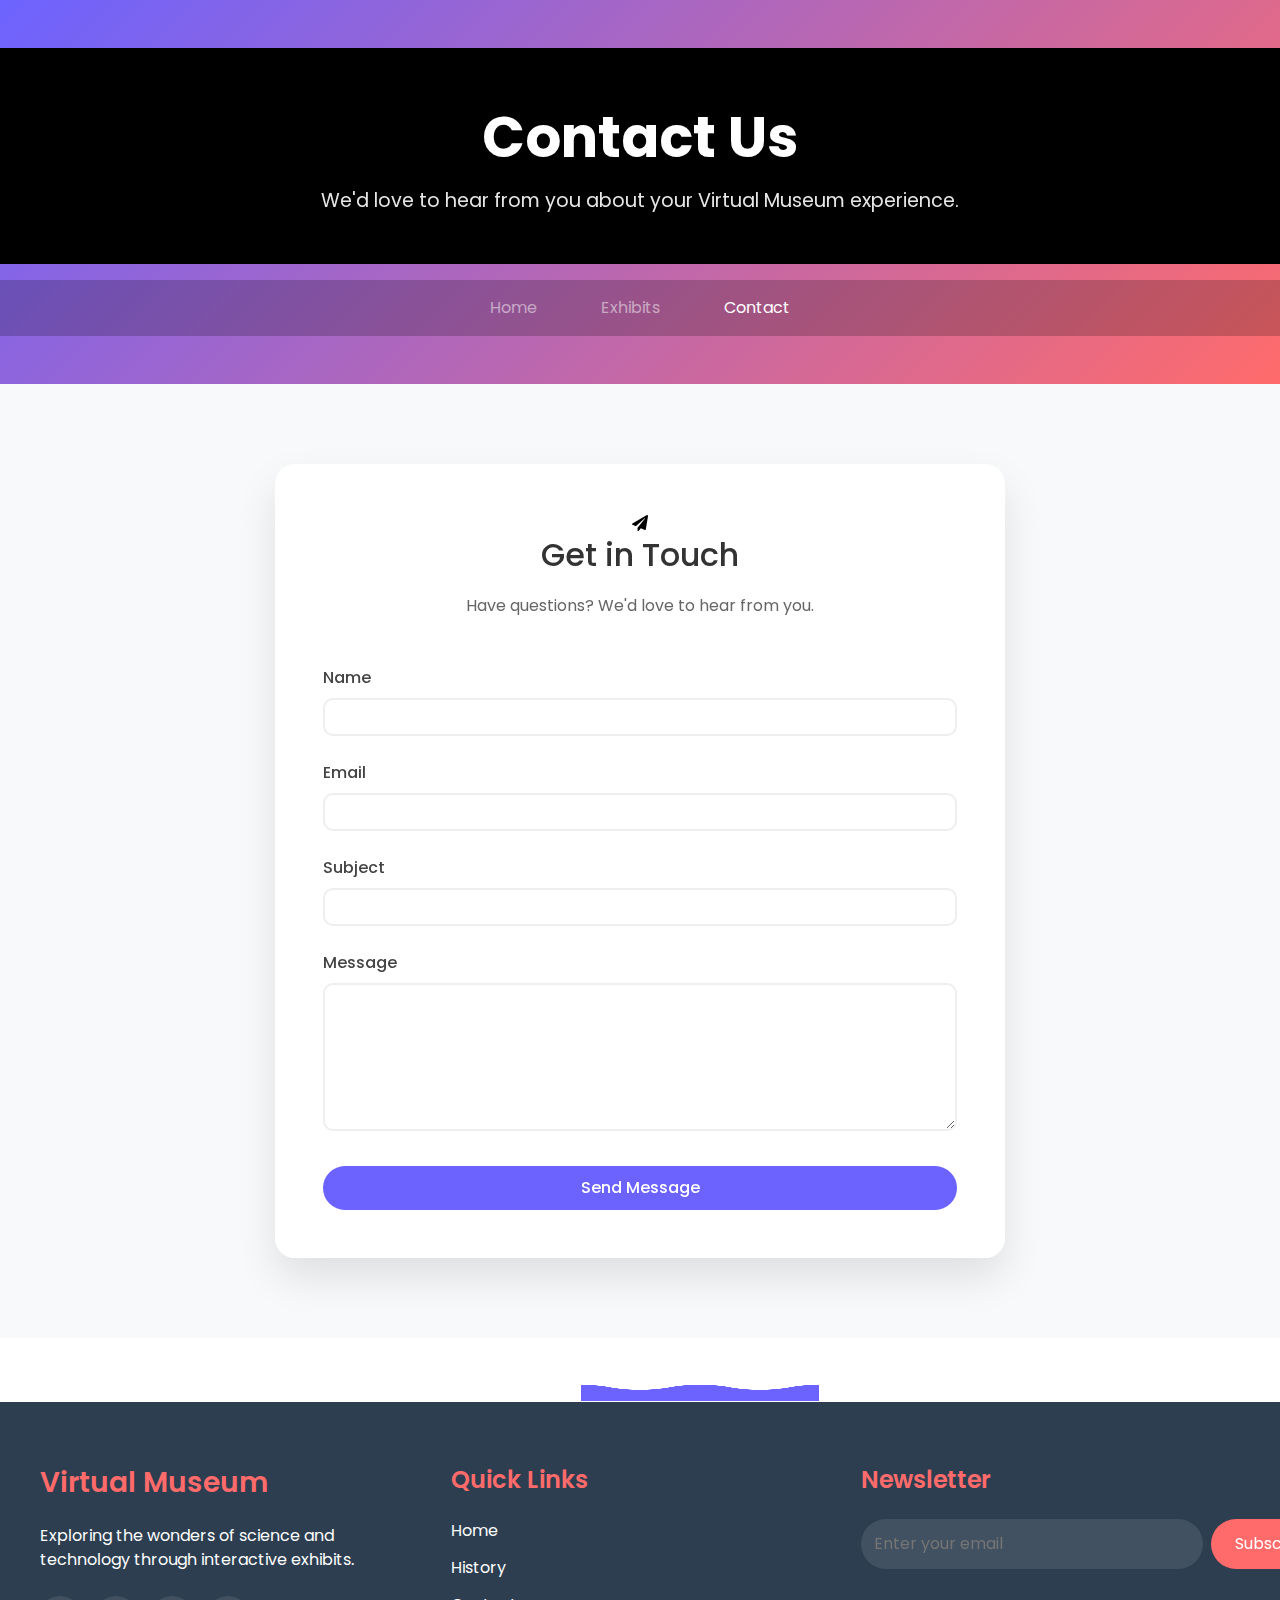
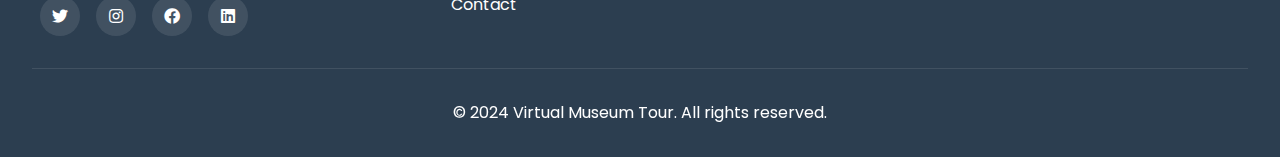
<file: contact.html>
<!DOCTYPE html>
<html lang="en">
<head>
    <meta charset="UTF-8">
    <meta name="viewport" content="width=device-width, initial-scale=1.0">
    <title>Contact Us - Virtual Museum Tour</title>
    <link href="https://fonts.googleapis.com/css2?family=Poppins:wght@300;400;500;600;700&display=swap" rel="stylesheet">
    <link href="https://stackpath.bootstrapcdn.com/bootstrap/4.5.2/css/bootstrap.min.css" rel="stylesheet">
    <link href="https://cdnjs.cloudflare.com/ajax/libs/font-awesome/5.15.4/css/all.min.css" rel="stylesheet">
    <link rel="stylesheet" href="styles.css">
</head>
<body>
    <!-- Original Header -->
    <header class="bg-dark text-white text-center py-5">
        <div class="welcome-container">
            <i class="fas fa-museum fa-3x mb-3"></i>
            <h1>Contact Us</h1>
            <p>We'd love to hear from you about your Virtual Museum experience.</p>
        </div>
        <nav class="navbar navbar-expand-lg navbar-dark">
            <div class="container d-flex justify-content-center">
                <ul class="navbar-nav">
                    <li class="nav-item mx-4">
                        <a class="nav-link" href="index.html">Home</a>
                    </li>
                    <li class="nav-item mx-4">
                        <a class="nav-link" href="index.html#exhibits">Exhibits</a>
                    </li>
                    <li class="nav-item active mx-4">
                        <a class="nav-link" href="contact.html">Contact</a>
                    </li>
                </ul>
            </div>
        </nav>
    </header>

    <!-- Centered Contact Form -->
    <main class="contact-page">
        <div class="container">
            <div class="row justify-content-center">
                <div class="col-md-8">
                    <div class="contact-form-container">
                        <div class="form-header">
                            <div class="icon-circle">
                                <i class="fas fa-paper-plane"></i>
                            </div>
                            <h2>Get in Touch</h2>
                            <p>Have questions? We'd love to hear from you.</p>
                        </div>
                        
                        <form class="contact-form">
                            <div class="form-group">
                                <label for="name">Name</label>
                                <input type="text" class="form-control" id="name" required>
                            </div>
                            
                            <div class="form-group">
                                <label for="email">Email</label>
                                <input type="email" class="form-control" id="email" required>
                            </div>
                            
                            <div class="form-group">
                                <label for="subject">Subject</label>
                                <input type="text" class="form-control" id="subject">
                            </div>
                            
                            <div class="form-group">
                                <label for="message">Message</label>
                                <textarea class="form-control" id="message" rows="5" required></textarea>
                            </div>
                            
                            <button type="submit" class="btn btn-primary submit-btn">Send Message</button>
                        </form>
                    </div>
                </div>
            </div>
        </div>
    </main>

    <!-- Original Footer -->
    <footer class="modern-footer">
        <div class="footer-waves">
            <svg viewBox="0 0 120 28" class="waves">
                <defs> 
                    <filter id="goo">
                        <feGaussianBlur in="SourceGraphic" stdDeviation="1" result="blur" />
                        <feColorMatrix in="blur" values="1 0 0 0 0  0 1 0 0 0  0 0 1 0 0  0 0 0 13 -9" result="goo" />
                    </filter>
                </defs>
                <path class="wave-path" d="M 0,10 C 30,10 30,15 60,15 90,15 90,10 120,10 150,10 150,15 180,15 210,15 210,10 240,10 v 28 h -240 z" />
            </svg>
        </div>
        
        <div class="footer-content">
            <div class="footer-grid">
                <div class="footer-section">
                    <h3>Virtual Museum</h3>
                    <p>Exploring the wonders of science and technology through interactive exhibits.</p>
                    <div class="social-icons">
                        <a href="#" class="social-icon"><i class="fab fa-twitter"></i></a>
                        <a href="#" class="social-icon"><i class="fab fa-instagram"></i></a>
                        <a href="#" class="social-icon"><i class="fab fa-facebook"></i></a>
                        <a href="#" class="social-icon"><i class="fab fa-linkedin"></i></a>
                    </div>
                </div>
                                      <div class="footer-section">
                                      <h4>Quick Links</h4>
                                      <ul>
                                          <li><a href="index.html">Home</a></li>
                                          <li><a href="history.html">History</a></li>
                                          <li><a href="contact.html">Contact</a></li>
                                      </ul>
                                  </div>
                
                <div class="footer-section">
                    <h4>Newsletter</h4>
                    <div class="newsletter-form">
                        <input type="email" placeholder="Enter your email">
                        <button class="subscribe-btn">Subscribe</button>
                    </div>
                </div>
            </div>
            
            <div class="footer-bottom">
                <p>© 2024 Virtual Museum Tour. All rights reserved.</p>
            </div>
        </div>
    </footer>

    <script src="https://code.jquery.com/jquery-3.5.1.slim.min.js"></script>
    <script src="https://cdn.jsdelivr.net/npm/@popperjs/core@2.0.5/dist/umd/popper.min.js"></script>
    <script src="https://stackpath.bootstrapcdn.com/bootstrap/4.5.2/js/bootstrap.min.js"></script>
    <script src="script.js"></script>
</body>
</html>
</file>
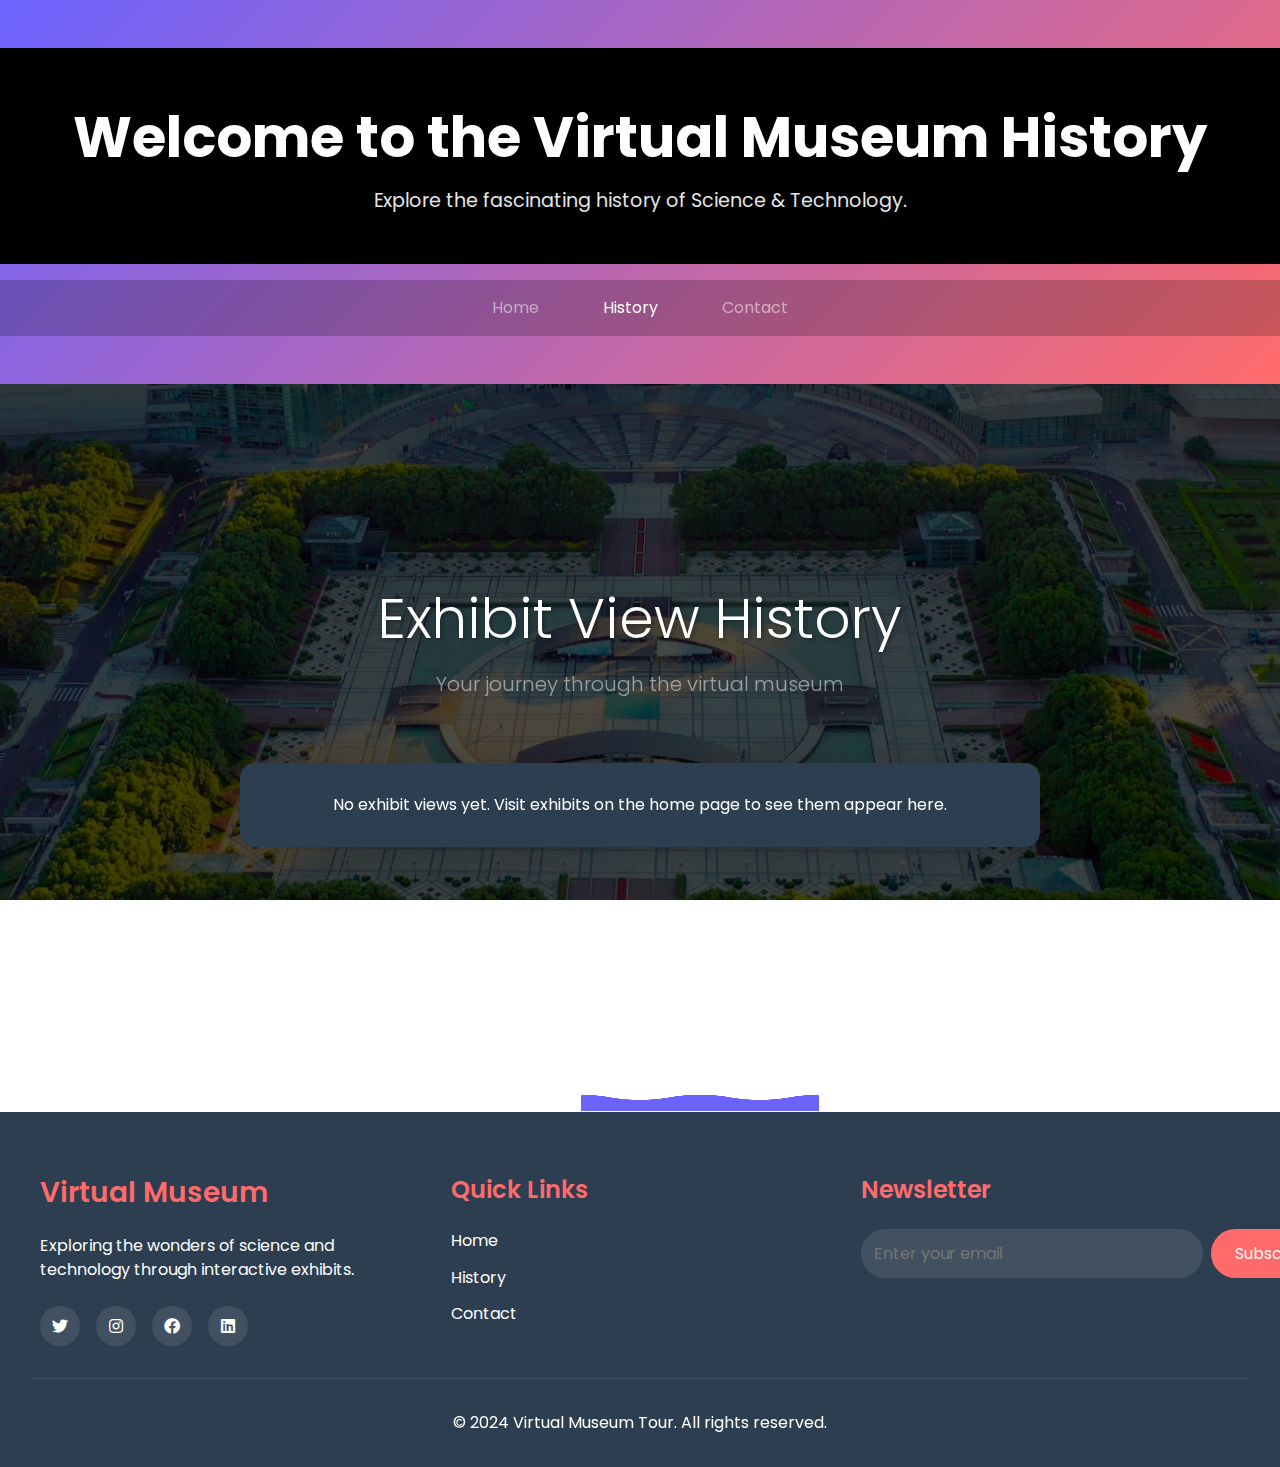
<file: history.html>
<!DOCTYPE html>
<html lang="en">
<head>
    <meta charset="UTF-8">
    <meta name="viewport" content="width=device-width, initial-scale=1.0">
    <title>Virtual Museum History</title>
    <link href="https://unpkg.com/aos@2.3.1/dist/aos.css" rel="stylesheet">
    <link href="https://fonts.googleapis.com/css2?family=Poppins:wght@300;400;500;600;700&display=swap" rel="stylesheet">
    <link href="https://stackpath.bootstrapcdn.com/bootstrap/4.5.2/css/bootstrap.min.css" rel="stylesheet">
    <link href="https://cdnjs.cloudflare.com/ajax/libs/font-awesome/5.15.4/css/all.min.css" rel="stylesheet">
    <link rel="stylesheet" href="styles.css">
</head>
<body>
    <header class="bg-dark text-white text-center py-5">
        <div class="welcome-container">
            <i class="fas fa-museum fa-3x mb-3"></i>
            <h1>Welcome to the Virtual Museum History</h1>
            <p>Explore the fascinating history of Science & Technology.</p>
        </div>
        <nav class="navbar navbar-expand-lg navbar-dark">
            <div class="container d-flex justify-content-center">
                <ul class="navbar-nav">
                    <li class="nav-item mx-4">
                        <a class="nav-link" href="index.html">Home</a>
                    </li>
                    <li class="nav-item active mx-4">
                        <a class="nav-link" href="history.html">History</a>
                    </li>
                    <li class="nav-item mx-4">
                        <a class="nav-link" href="contact.html">Contact</a>
                    </li>
                </ul>
            </div>
        </nav>
    </header>
    <main class="d-flex align-items-center justify-content-center" style="min-height: calc(100vh - 300px);">
        <div class="history-content py-5">
            <div class="text-center mb-5">
                <h2 class="display-4 mb-3" style="color: white; text-shadow: 2px 2px 4px rgba(0,0,0,0.3);">Exhibit View History</h2>
                <p class="lead text-white-50">Your journey through the virtual museum</p>
            </div>
            <div id="exhibit-history" class="history-list" style="max-width: 800px; margin: 0 auto;">
                <!-- Exhibit history items will be inserted here by JavaScript -->
            </div>
        </div>
    </main>
    <footer class="modern-footer">
        <div class="footer-waves">
            <svg viewBox="0 0 120 28" class="waves">
                <defs> 
                    <filter id="goo">
                        <feGaussianBlur in="SourceGraphic" stdDeviation="1" result="blur" />
                        <feColorMatrix in="blur" values="1 0 0 0 0  0 1 0 0 0  0 0 1 0 0  0 0 0 13 -9" result="goo" />
                    </filter>
                </defs>
                <path class="wave-path" d="M 0,10 C 30,10 30,15 60,15 90,15 90,10 120,10 150,10 150,15 180,15 210,15 210,10 240,10 v 28 h -240 z" />
            </svg>
        </div>
      
        <div class="footer-content">
            <div class="footer-grid">
                <div class="footer-section">
                    <h3>Virtual Museum</h3>
                    <p>Exploring the wonders of science and technology through interactive exhibits.</p>
                    <div class="social-icons">
                        <a href="#" class="social-icon"><i class="fab fa-twitter"></i></a>
                        <a href="#" class="social-icon"><i class="fab fa-instagram"></i></a>
                        <a href="#" class="social-icon"><i class="fab fa-facebook"></i></a>
                        <a href="#" class="social-icon"><i class="fab fa-linkedin"></i></a>
                    </div>
                </div>
              
                <div class="footer-section">
                    <h4>Quick Links</h4>
                    <ul>
                        <li><a href="index.html">Home</a></li>
                        <li><a href="history.html">History</a></li>
                        <li><a href="contact.html">Contact</a></li>
                    </ul>
                </div>
              
                <div class="footer-section">
                    <h4>Newsletter</h4>
                    <div class="newsletter-form">
                        <input type="email" placeholder="Enter your email">
                        <button class="subscribe-btn">Subscribe</button>
                    </div>
                </div>
            </div>
            
            <div class="footer-bottom">
                <p>© 2024 Virtual Museum Tour. All rights reserved.</p>
            </div>
        </div>
    </footer>
    <!-- Bootstrap JS -->
    <script src="https://unpkg.com/aos@2.3.1/dist/aos.js"></script>
    <script src="https://code.jquery.com/jquery-3.5.1.slim.min.js"></script>
    <script src="https://cdn.jsdelivr.net/npm/@popperjs/core@2.0.5/dist/umd/popper.min.js"></script>
    <script src="https://stackpath.bootstrapcdn.com/bootstrap/4.5.2/js/bootstrap.min.js"></script>
    <script src="script.js"></script>
</body>
</html>
</file>
<file: styles.css>
:root {
  --primary-color: #6C63FF;
  --secondary-color: #4CAF50;
  --accent-color: #FF6B6B;
  --background-color: #F8F9FA;
  --dark-color: #2C3E50;
  --gradient: linear-gradient(135deg, #6C63FF 0%, #FF6B6B 100%);
}

body {
    font-family: 'Poppins', sans-serif;
    background: url('images/Home.jpg') no-repeat center center fixed;
    background-size: cover;
    margin: 0;
    padding: 0;
    color: var(--text-light);
    min-height: 100vh;
    position: relative;
}
body::before {
    content: '';
    position: fixed;
    top: 0;
    left: 0;
    width: 100%;
    height: 100%;
    background: rgba(0, 0, 0, 0.7);
    z-index: -1;
}

header {
    background: var(--gradient) !important;
    padding: 2rem 0 !important;
    position: relative;
    overflow: hidden;
}

header::before {
  content: '';
  position: absolute;
  top: 0;
  left: 0;
  width: 100%;
  height: 100%;
  background: url('https://cdn.britannica.com/51/194651-050-747F0C18/Interior-National-Gallery-of-Art-Washington-DC.jpg');
  opacity: 0.1;
}

.welcome-container {
  background-color: black;
  padding: 2rem;
  text-align: center;
  margin-bottom: 1rem;
}
.contact-page {
    min-height: 100vh;
    display: flex;
    align-items: center;
    justify-content: center;
    padding: 80px 0;
    background: var(--background-color);
}

.contact-hero {
    width: 100%;
    position: relative;
}

.contact-form-container {
    max-width: 800px;
    margin: 0 auto;
    background: rgba(255, 255, 255, 0.95);
    backdrop-filter: blur(10px);
    border-radius: 20px;
    padding: 3rem;
    box-shadow: 0 20px 40px rgba(0, 0, 0, 0.1);
    position: relative;
    z-index: 10;
}

/* Keep floating shapes behind the form */
.floating-shapes {
    position: fixed;
    width: 100%;
    height: 100%;
    top: 0;
    left: 0;
    z-index: 1;
}

.form-header {
    text-align: center;
    margin-bottom: 3rem;
}

/* Enhanced spacing for form elements */
.modern-form {
    padding: 1rem;
}

.floating-label {
    margin-bottom: 2.5rem;
}
.contact-form-container h2 {
  color: #333;
  margin-bottom: 20px;
  text-align: center;
}

.contact-form-container p {
  text-align: center;
  color: #666;
  margin-bottom: 30px;
}

.form-group {
  margin-bottom: 25px;
}

.form-group label {
  font-weight: 500;
  color: #444;
}

.form-control {
  border-radius: 10px;
  border: 2px solid #eee;
  padding: 12px;
  transition: all 0.3s ease;
}

.form-control:focus {
  border-color: var(--primary-color);
  box-shadow: 0 0 0 0.2rem rgba(108, 99, 255, 0.25);
}

.submit-btn {
  padding: 12px 30px;
  font-size: 16px;
  font-weight: 500;
  width: 100%;
  margin-top: 10px;
}
.navbar {
  background-color: rgba(0,0,0,0.2);
}
  .welcome-container h1 {
      font-size: 3.5rem;
      font-weight: 700;
      color: var(--text-light);
      text-shadow: 2px 2px 4px rgba(0,0,0,0.3);
      margin-bottom: 1rem;
  }
  
  .welcome-container p {
      font-size: 1.2rem;
      color: var(--text-light);
      opacity: 0.9;
  }
  
  main {
      max-width: 1400px;
      margin: 0 auto;
      padding: 2rem;
      display: grid;
      grid-template-columns: repeat(3, 1fr);
      gap: 2rem;
  }
  
  .exhibit-container {
      width: 100%;
      transition: transform 0.3s ease;
  }
  
  .exhibit-container:hover {
      transform: translateY(-5px);
  }
  
  .exhibit.card {
      height: 100%;
      border: none;
      border-radius: 15px;
      overflow: hidden;
      box-shadow: 0 10px 20px rgba(0,0,0,0.2);
      background:black;
      color: #ffffff;
  }
  
  .exhibit-header {
      position: relative;
      overflow: hidden;
      background: #000000;
  }
  
  .exhibit-image {
      width: 100%;
      height: 250px;
      object-fit: cover;
      border-radius: 10px;
      cursor: pointer;
      transition: filter 0.3s ease;
  }
  
  .exhibit-image:hover {
      filter: brightness(1.1);
  }
  
  .exhibit-header h2 {
      font-size: 1.5rem;
      font-weight: 600;
      color: #ffffff;
      margin-top: 1rem;
      padding: 0 1rem;
  }
  
  .exhibit-description {
      padding: 1.5rem;
      background: #000000;
      color: #ffffff;
  }
  
  .learn-more {
      background: var(--accent-color);
      color: white;
      border: none;
      padding: 0.8rem 1.5rem;
      border-radius: 25px;
      font-weight: 500;
      transition: all 0.3s ease;
      width: 100%;
      margin-top: 1rem;
  }
  
  .learn-more:hover {
      background: #ff4f4f;
      transform: translateY(-2px);
      box-shadow: 0 5px 15px rgba(255, 107, 107, 0.4);
  }
  
  .extra-details {
      padding: 1rem;
      margin-top: 1rem;
      background: rgba(255, 255, 255, 0.1);
      border-radius: 10px;
      display: none;
      color: #ffffff;
  }
  
  .fullscreen-modal {
      position: fixed;
      top: 0;
      left: 0;
      right: 0;
      bottom: 0;
      background: rgba(0,0,0,0.9);
      backdrop-filter: blur(5px);
      display: none;
      justify-content: center;
      align-items: center;
      z-index: 1000;
  }
  
  .fullscreen-modal img {
      max-width: 95%;
      max-height: 95vh;
      border-radius: 15px;
      box-shadow: 0 0 30px rgba(0,0,0,0.5);
  }
  
  .close {
      color: white;
      font-size: 40px;
      position: absolute;
      right: 25px;
      top: 15px;
      transition: transform 0.3s ease;
  }
  
  .close:hover {
      transform: rotate(90deg);
  }
  
  /* Add these modern footer styles */
  .modern-footer {
      position: relative;
      background: var(--gradient);
      color: white;
      padding: 0;
      margin-top: 4rem;
  }

  .footer-waves {
      position: absolute;
      top: -28px;
      left: 0;
      width: 100%;
      overflow: hidden;
      line-height: 0;
  }

  .waves {
      position: relative;
      width: 100%;
      height: 28px;
      filter: url(#goo);
  }

  .wave-path {
      fill: var(--primary-color);
      animation: wave 7s cubic-bezier(0.36, 0.45, 0.63, 0.53) infinite;
      transform-origin: center;
  }

  .footer-content {
      padding: 4rem 2rem 1rem;
      background: var(--dark-color);
  }

  .footer-grid {
      display: grid;
      grid-template-columns: repeat(auto-fit, minmax(250px, 1fr));
      gap: 2rem;
      max-width: 1200px;
      margin: 0 auto;
  }

  .footer-section h3, .footer-section h4 {
      color: var(--accent-color);
      margin-bottom: 1.5rem;
      font-weight: 600;
  }

  .social-icons {
      display: flex;
      gap: 1rem;
      margin-top: 1.5rem;
  }

  .social-icon {
      color: white;
      background: rgba(255,255,255,0.1);
      width: 40px;
      height: 40px;
      border-radius: 50%;
      display: flex;
      align-items: center;
      justify-content: center;
      transition: all 0.3s ease;
  }

  .social-icon:hover {
      background: var(--accent-color);
      transform: translateY(-3px);
  }

  .footer-section ul {
      list-style: none;
      padding: 0;
  }

  .footer-section ul li {
      margin-bottom: 0.8rem;
  }

  .footer-section ul a {
      color: white;
      text-decoration: none;
      transition: color 0.3s ease;
  }

  .footer-section ul a:hover {
      color: var(--accent-color);
  }

  .newsletter-form {
      display: flex;
      gap: 0.5rem;
  }

  .newsletter-form input {
      padding: 0.8rem;
      border: none;
      border-radius: 25px;
      background: rgba(255,255,255,0.1);
      color: white;
      flex: 1;
  }

  .subscribe-btn {
      background: var(--accent-color);
      color: white;
      border: none;
      padding: 0.8rem 1.5rem;
      border-radius: 25px;
      cursor: pointer;
      transition: all 0.3s ease;
  }

  .subscribe-btn:hover {
      background: var(--primary-color);
      transform: translateX(3px);
  }

  .footer-bottom {
      text-align: center;
      padding-top: 2rem;
      margin-top: 2rem;
      border-top: 1px solid rgba(255,255,255,0.1);
  }

  @keyframes wave {
      0% { transform: translateX(0); }
      50% { transform: translateX(-25%); }
      100% { transform: translateX(0); }
  }

  @media (max-width: 768px) {
      .footer-grid {
          grid-template-columns: 1fr;
      }
    
      .newsletter-form {
          flex-direction: column;
      }
  }
  
  @media screen and (max-width: 992px) {
      main {
          grid-template-columns: repeat(2, 1fr);
      }
      
      .welcome-container h1 {
          font-size: 3rem;
      }
  }
  
  @media screen and (max-width: 768px) {
      main {
          grid-template-columns: 1fr;
          padding: 1rem;
      }
      
      .welcome-container h1 {
          font-size: 2.5rem;
      }
      
      .exhibit-image {
          height: 200px;
      }
  }
  
  .welcome-container .fa-museum {
      color: #fff;
      margin-bottom: 20px;
      animation: fadeIn 1s ease-in;
  }
  
  @keyframes fadeIn {
      from { opacity: 0; }
      to { opacity: 1; }
  }

.btn-primary {
  background: var(--primary-color);
  border: none;
  border-radius: 25px;
  padding: 10px 25px;
  transition: all 0.3s ease;
}

.btn-primary:hover {
  background: var(--accent-color);
  transform: scale(1.05);
}

.exhibit {
  border: none;
  border-radius: 15px;
  transition: transform 0.3s ease, box-shadow 0.3s ease;
}

.exhibit:hover {
  transform: translateY(-5px);
  box-shadow: 0 10px 20px rgba(0,0,0,0.1);
}

@keyframes fadeOut {
    from {
        opacity: 1;
        transform: translateY(0);
    }
    to {
        opacity: 0;
        transform: translateY(20px);
    }
}

/* History section styles */
.history-content {
    display: flex;
    flex-direction: column;
    align-items: center;
    justify-content: center;
    min-height: calc(100vh - 300px);
    text-align: center;
    width: 100%;
    padding: 20px;
    box-sizing: border-box;
    margin: 0 auto;
}

.history-list {
    background: var(--dark-color);
    border-radius: 15px;
    padding: 30px;
    box-shadow: 0 4px 30px rgba(0,0,0,0.2);
    width: 100%;
    max-width: 800px;
    margin: 0 auto;
}


.history-item {
    background: var(--background-color);
    border-radius: 10px;
    padding: 15px 20px;
    margin-bottom: 15px;
    transition: all 0.3s ease;
    border-left: 4px solid var(--accent-color);
    display: flex;
    justify-content: space-between;
    align-items: center;
}

.history-item:hover {
    transform: translateX(10px);
    box-shadow: 0 4px 15px rgba(0,0,0,0.2);
}

.history-item span {
    font-weight: 500;
    color: var(--dark-color);
}

.history-item small {
    color: var(--accent-color);
    font-weight: 500;
}

.empty-history-message {
    padding: 40px;
    background: var(--background-color);
    border-radius: 10px;
    text-align: center;
    color: var(--dark-color);
}

.empty-history-message i {
    color: var(--accent-color);
    margin-bottom: 15px;
}

.empty-history-message p {
    margin: 0;
    font-size: 1.1rem;
}
</file>
